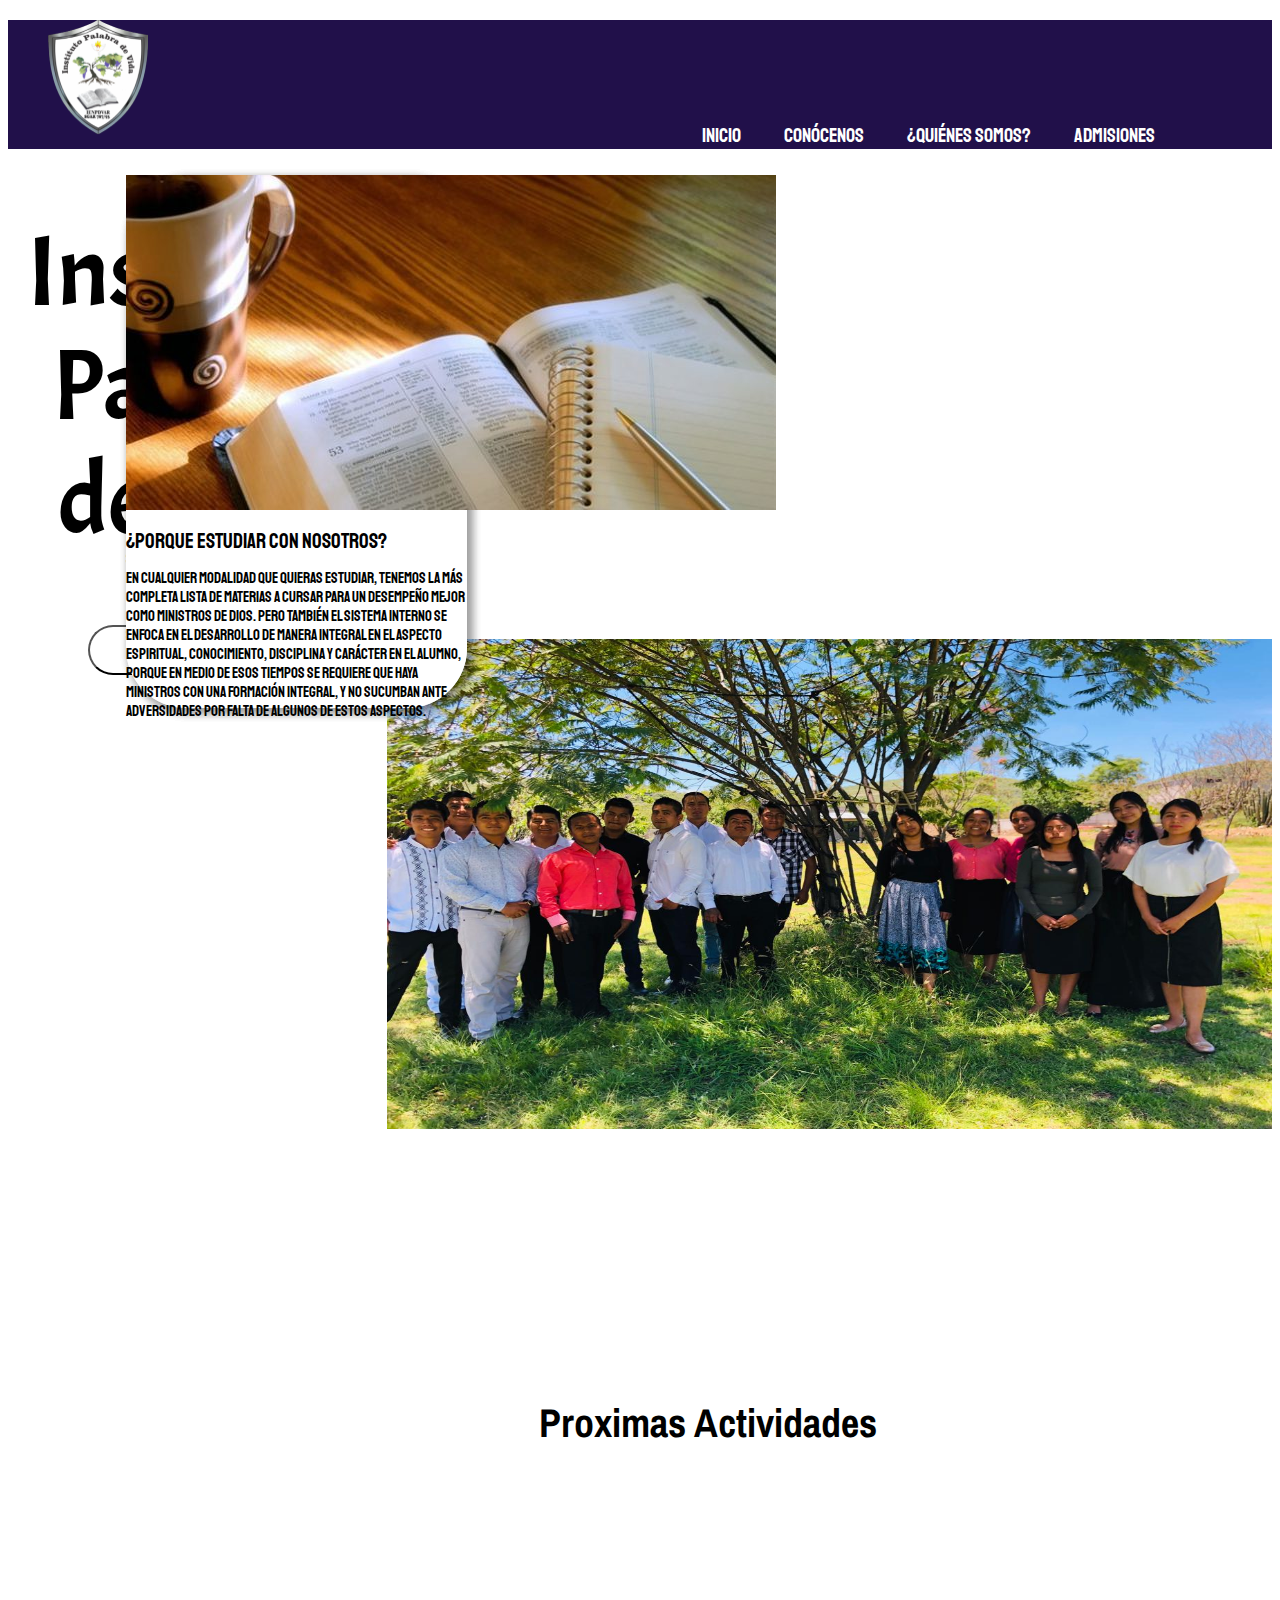
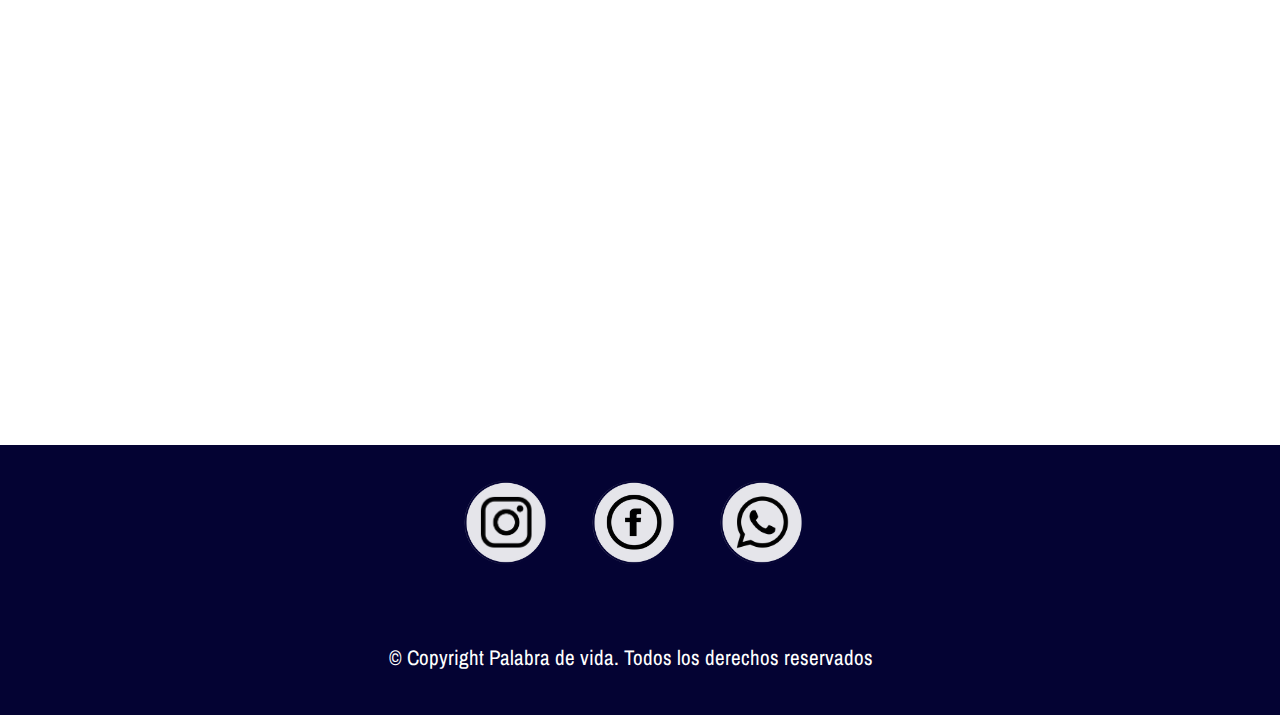
<file: index.html>
<!DOCTYPE html>
<html lang="en">
  <head>
    <meta charset="UTF-8" />
    <meta name="viewport" content="width=device-width, initial-scale=1.0" />
    <link rel="stylesheet" href="/styles.css" />
    <link
      href="https://cdn.jsdelivr.net/npm/bootstrap@5.0.0-beta1/dist/css/bootstrap.min.css"
      rel="stylesheet"
      integrity="sha384-giJF6kkoqNQ00vy+HMDP7azOuL0xtbfIcaT9wjKHr8RbDVddVHyTfAAsrekwKmP1"
      crossorigin="anonymous"
    />
    <style>
      @import url("https://fonts.googleapis.com/css2?family=Staatliches&display=swap");
    </style>
    <style>
      @import url("https://fonts.googleapis.com/css2?family=Acme&display=swap");
    </style>
    <style>
      @import url("https://fonts.googleapis.com/css2?family=Archivo+Narrow&display=swap");
    </style>
    <title>Intituto Palabra de Vida</title>
  </head>
  <!-- menu -->
  <header>
    <nav class="menu">
      <ul>
        <img class="escudo" src="./Img/Escudo-removebg-preview.png" alt="PDV" />
        <a class="inicio" href="../index.html">INICIO</a>
        <a class="conocenos" href="./views/conocenos.html">CONÓCENOS</a>
        <a class="quien" href="./views/quien.html">¿QUIÉNES SOMOS?</a>
        <a class="admisiones" href="./views/admisiones.html">ADMISIONES</a>
        <a class="contacto" href="./views/contacto.html">CONTACTO</a>
      </ul>
    </nav>
  </header>

  <body>
    <!-- banner principal -->
    <section>
      <div>
        <div class="instituto">
          <h1 class="pdv">Instituto Palabra de Vida</h1>
          <button class="inscribete">
            <span>Inscribete</span>
          </button>
        </div>
        <div>
          <img
            class="banner"
            src="./Img/WhatsApp Image 2020-10-28 at 3.51.57 PM.jpeg"
            alt=""
          />
        </div>
      </div>
    </section>

    <!-- cards -->
    <div>
      <div class="card primera">
        <img src="./Img/estudios-biblicos.jpg" class="card-img-top" alt="..." />
        <div class="card-body">
          <h1 class="card-title">Licenciatura en teologia</h1>
          <p class="card-text">
            Si anhelas prepararte en el ministerio que Dios haya planeado para
            ti, el instituto Palabra de vida te ofrece la oportunidad de
            lograrlo mostrándote las herramientas necesarias a cualquier nivel
            de estudios seculares que hayas estudiado. Y si ya tienes estudios
            de nivel preparatoria o bachillerato, tus estudios serán validados
            por la SEP a nivel licenciatura. Consta de 7 semestres y el octavo
            semestre es de prácticas ministeriales y servicio social. La
            licenciatura consta del sistema escolarizado con dos modalidades:
            INTERNO Y EXTERNO
          </p>
        </div>
      </div>

      <div class="card segunda">
        <img src="/Img/descarga.jpg" class="card-img-top" alt="..." />
        <div class="card-body">
          <h1 class="card-title">Curso de fines de semana</h1>
          <p class="card-text">
            El instituto ofrece esta modalidad a todo aquel que sus condiciones
            de tiempo no le permiten estudiar de manera escolarizada. De esta
            manera se le brinda la facilidad de estudiar solo los viernes de 3 a
            7 pm y sábado de 8 am a 2 pm. Puede estudiar las cinco materias
            bimestrales o tomar solo las que le convenga.
          </p>
        </div>
      </div>

      <div class="card tercera">
        <img
          src="./Img/biblia1-e1546050797346.jpg"
          class="card-img-top"
          alt="..."
        />
        <div class="card-body">
          <h1 class="card-title">¿Porque estudiar con nosotros?</h1>
          <p class="card-text">
            En cualquier modalidad que quieras estudiar, tenemos la más completa
            lista de materias a cursar para un desempeño mejor como ministros de
            Dios. Pero también el sistema INTERNO se enfoca en el desarrollo de
            manera integral en el aspecto espiritual, conocimiento, disciplina y
            carácter en el alumno, porque en medio de esos tiempos se requiere
            que haya ministros con una formación integral, y no sucumban ante
            adversidades por falta de algunos de estos aspectos.
          </p>
        </div>
      </div>
    </div>

    <!-- Tablon de anuncios -->
    <div class="tablon">
      <h1 class="actividades">Proximas Actividades</h1>
    </div>

    <!-- Footer -->
    <footer>
      <div>
        <a href="#"
          ><img class="insta" src="./Img/Diseño sin título.png" alt=""
        /></a>
        <a href="#"
          ><img class="wats" src="./Img/Diseño sin título(2).png" alt=""
        /></a>
        <a href="#"
          ><img class="fb" src="./Img/Diseño sin título (1).png" alt=""
        /></a>
      </div>
      <h1 class="copy">
        © Copyright Palabra de vida. Todos los derechos reservados
      </h1>
    </footer>

    <script
      src="https://cdn.jsdelivr.net/npm/bootstrap@5.0.0-beta1/dist/js/bootstrap.bundle.min.js"
      integrity="sha384-ygbV9kiqUc6oa4msXn9868pTtWMgiQaeYH7/t7LECLbyPA2x65Kgf80OJFdroafW"
      crossorigin="anonymous"
    ></script>
  </body>
</html>
</file>
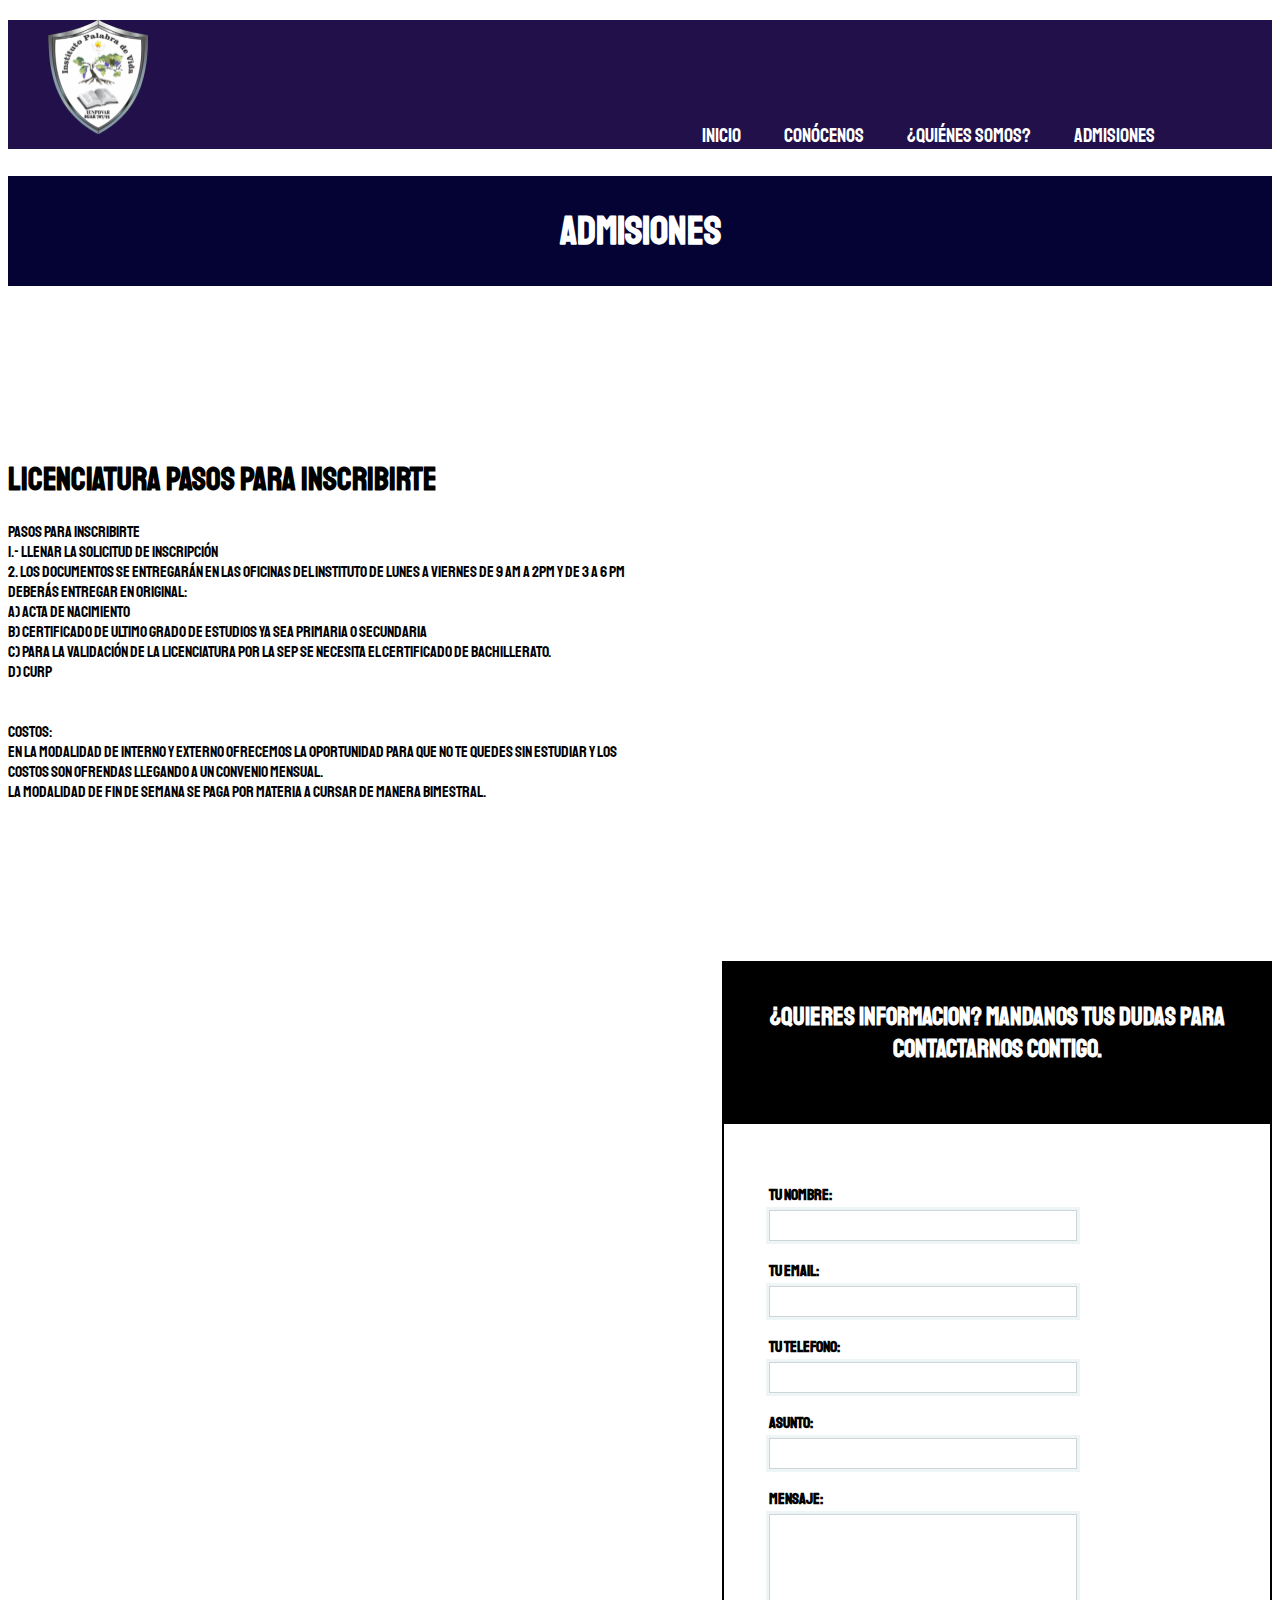
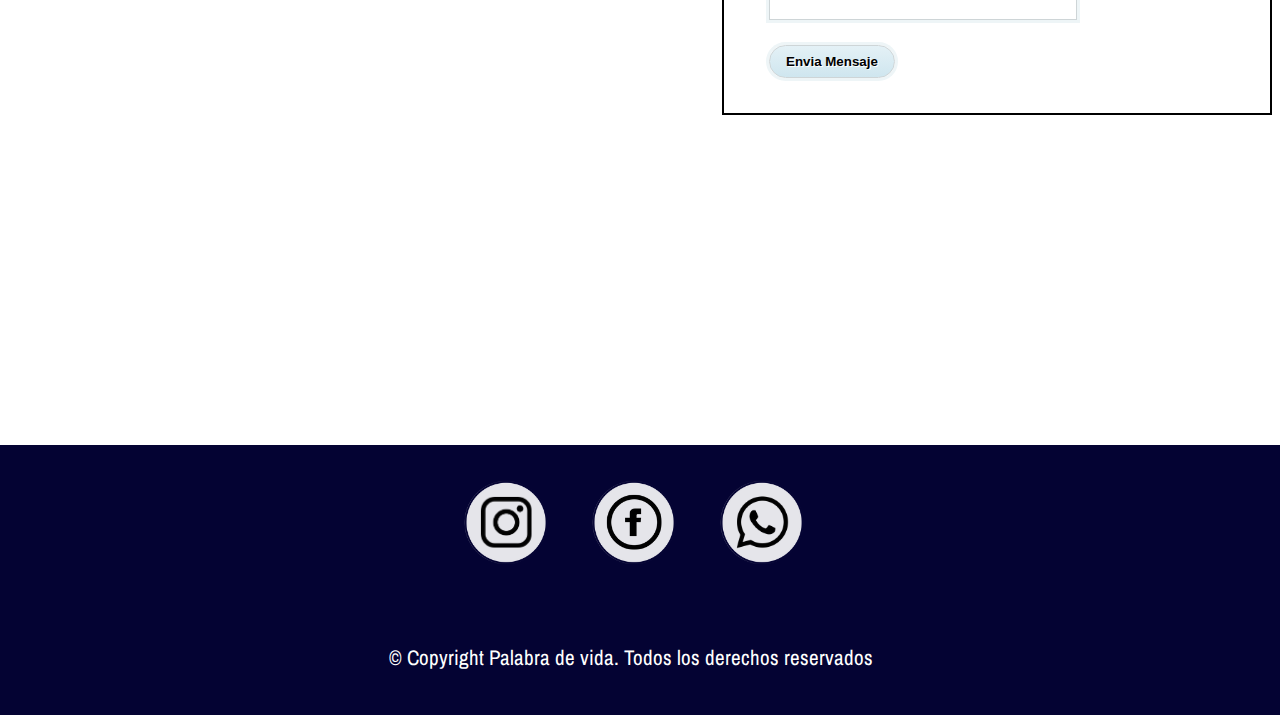
<file: views/admisiones.html>
<!DOCTYPE html>
<html lang="en">
  <head>
    <meta charset="UTF-8" />
    <meta name="viewport" content="width=device-width, initial-scale=1.0" />
    <link rel="stylesheet" href="/styles.css" />
    <link
      href="https://cdn.jsdelivr.net/npm/bootstrap@5.0.0-beta1/dist/css/bootstrap.min.css"
      rel="stylesheet"
      integrity="sha384-giJF6kkoqNQ00vy+HMDP7azOuL0xtbfIcaT9wjKHr8RbDVddVHyTfAAsrekwKmP1"
      crossorigin="anonymous"
    />
    <link rel="stylesheet" href="../estilos/admisiones.css" />
    <style>
      @import url("https://fonts.googleapis.com/css2?family=Staatliches&display=swap");
    </style>
    <style>
      @import url("https://fonts.googleapis.com/css2?family=Acme&display=swap");
    </style>
    <style>
      @import url("https://fonts.googleapis.com/css2?family=Archivo+Narrow&display=swap");
    </style>
    <title>Intituto Palabra de Vida</title>
  </head>
  <!-- menu -->
  <header>
    <nav class="menu">
      <ul>
        <img
          class="escudo"
          src="../Img/Escudo-removebg-preview.png"
          alt="PDV"
        />
        <a class="inicio" href="../index.html">INICIO</a>
        <a class="conocenos" href="./conocenos.html">CONÓCENOS</a>
        <a class="quien" href="./quien.html">¿QUIÉNES SOMOS?</a>
        <a class="admisiones" href="./admisiones.html">ADMISIONES</a>
        <a class="contacto" href="./contacto.html">CONTACTO</a>
      </ul>
    </nav>
  </header>

  <!-- Admisiones -->
  <div class="que">
    <h1 class="titulo">ADMISIONES</h1>
  </div>

  <div class="container">
    <div class="img1">
      <h1>LICENCIATURA PASOS PARA INSCRIBIRTE</h1>
      <p>
        Pasos para inscribirte <br />
        1.- llenar la solicitud de inscripción<br />
        2. Los documentos se entregarán en las oficinas del instituto de lunes a
        viernes de 9 am a 2pm y de 3 a 6 pm Deberás entregar en original:<br />
        a) Acta de nacimiento<br />
        b) Certificado de ultimo grado de estudios ya sea primaria o
        secundaria<br />
        c) Para la validación de la licenciatura por la SEP se necesita el
        certificado de bachillerato.<br />
        d) CURP<br /><br /><br />
        Costos:<br />
        En la modalidad de INTERNO y Externo Ofrecemos la oportunidad para que
        no te quedes sin estudiar y los costos son ofrendas llegando a un
        convenio mensual.<br />
        La modalidad de FIN DE SEMANA se paga por materia a cursar de manera
        bimestral.
      </p>
    </div>
    <div class="img2">
      <div class="formu">
        <h1 class="encabezado-formu">
          ¿Quieres informacion? Mandanos tus dudas para contactarnos contigo.
        </h1>

        <div class="form">
        <form class='contacto2'>
            <div><label>Tu Nombre:</label><input type='text' value=''></div>
            <div><label>Tu Email:</label><input type='text' value=''></div>
            <div><label>Tu Telefono:</label><input type='text' value=''></div>
            <div><label>Asunto:</label><input type='text' value=''></div>
            <div><label>Mensaje:</label><textarea rows='6'></textarea></div>
            <div><input type='submit' value='Envia Mensaje'></div>
        </form>
        </div>
      </div>
    </div>
  </div>


  <body>
    <!-- Footer -->
    <footer>
      <div>
        <a href="#"
          ><img class="insta" src="../Img/Diseño sin título.png" alt=""
        /></a>
        <a href="#"
          ><img class="wats" src="../Img/Diseño sin título(2).png" alt=""
        /></a>
        <a href="#"
          ><img class="fb" src="../Img/Diseño sin título (1).png" alt=""
        /></a>
      </div>
      <h1 class="copy">
        © Copyright Palabra de vida. Todos los derechos reservados
      </h1>
    </footer>

    <script
      src="https://cdn.jsdelivr.net/npm/bootstrap@5.0.0-beta1/dist/js/bootstrap.bundle.min.js"
      integrity="sha384-ygbV9kiqUc6oa4msXn9868pTtWMgiQaeYH7/t7LECLbyPA2x65Kgf80OJFdroafW"
      crossorigin="anonymous"
    ></script>
  </body>
</html>
</file>
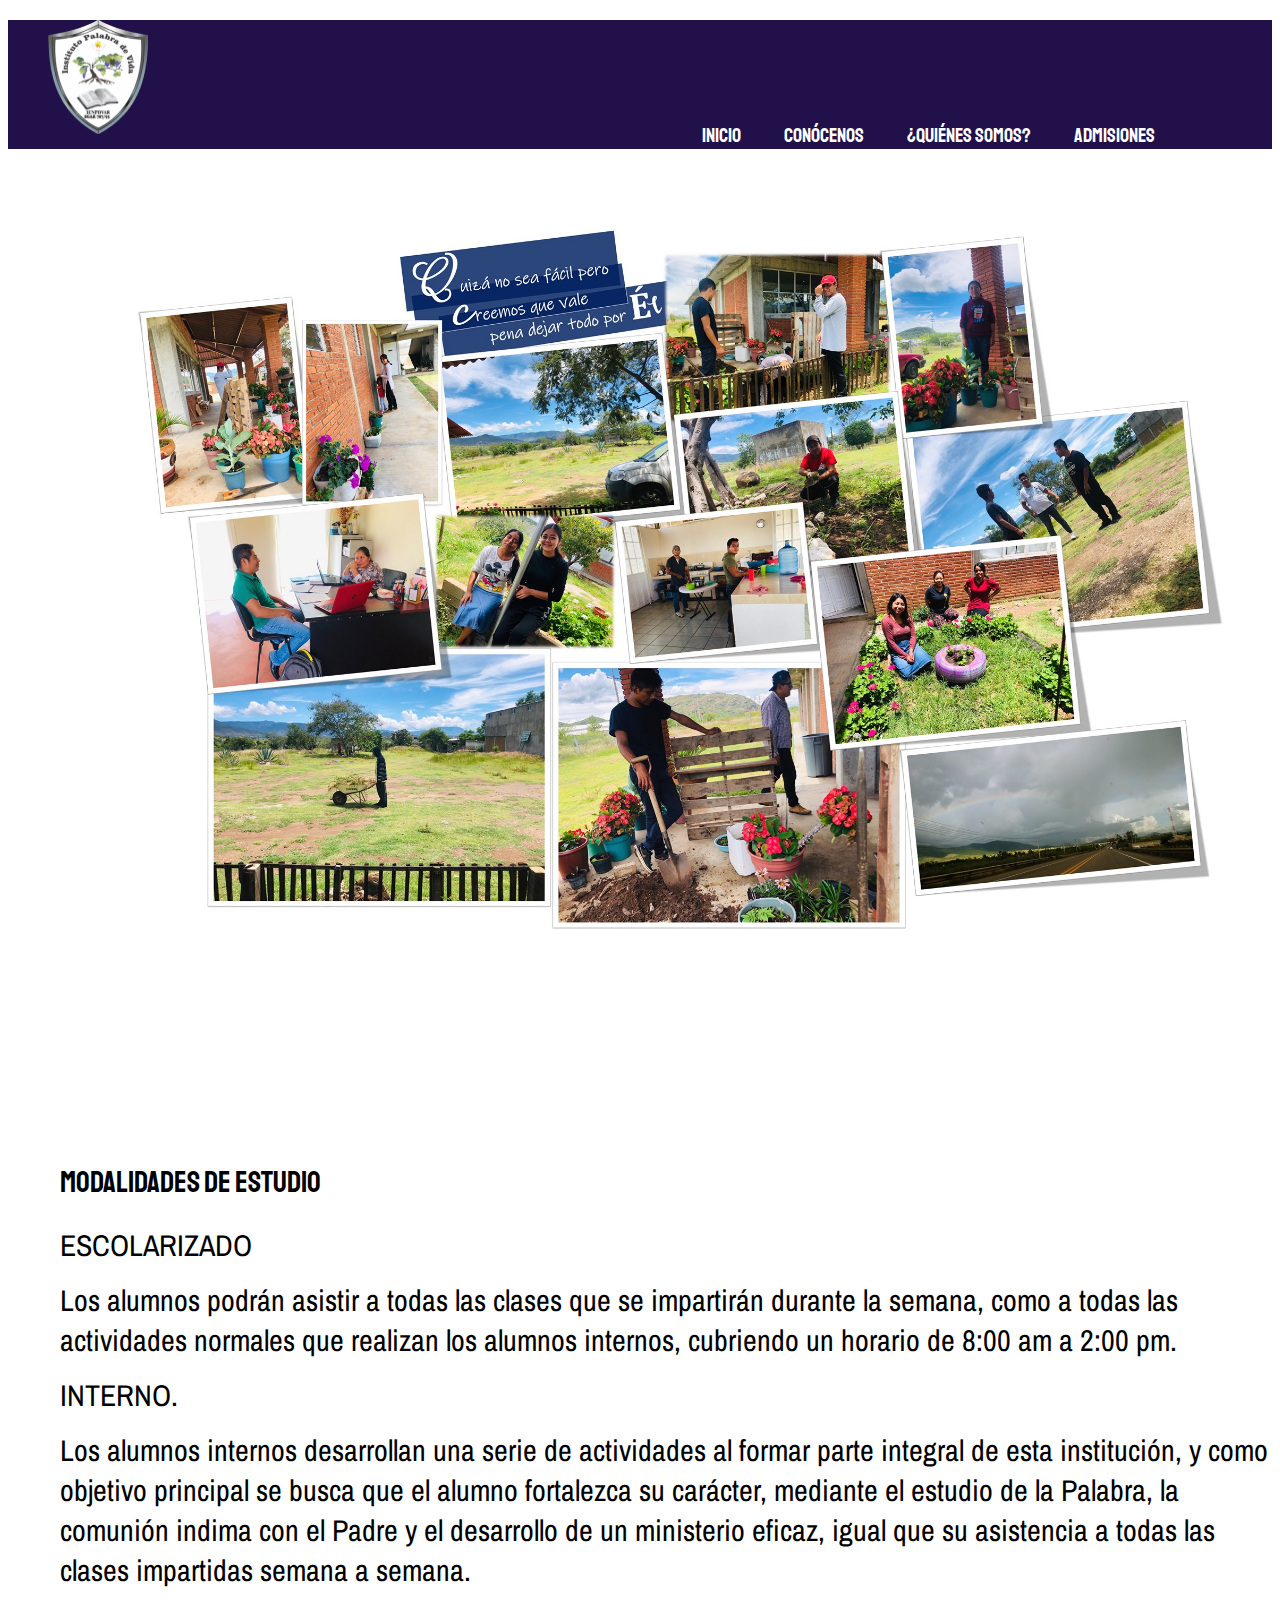
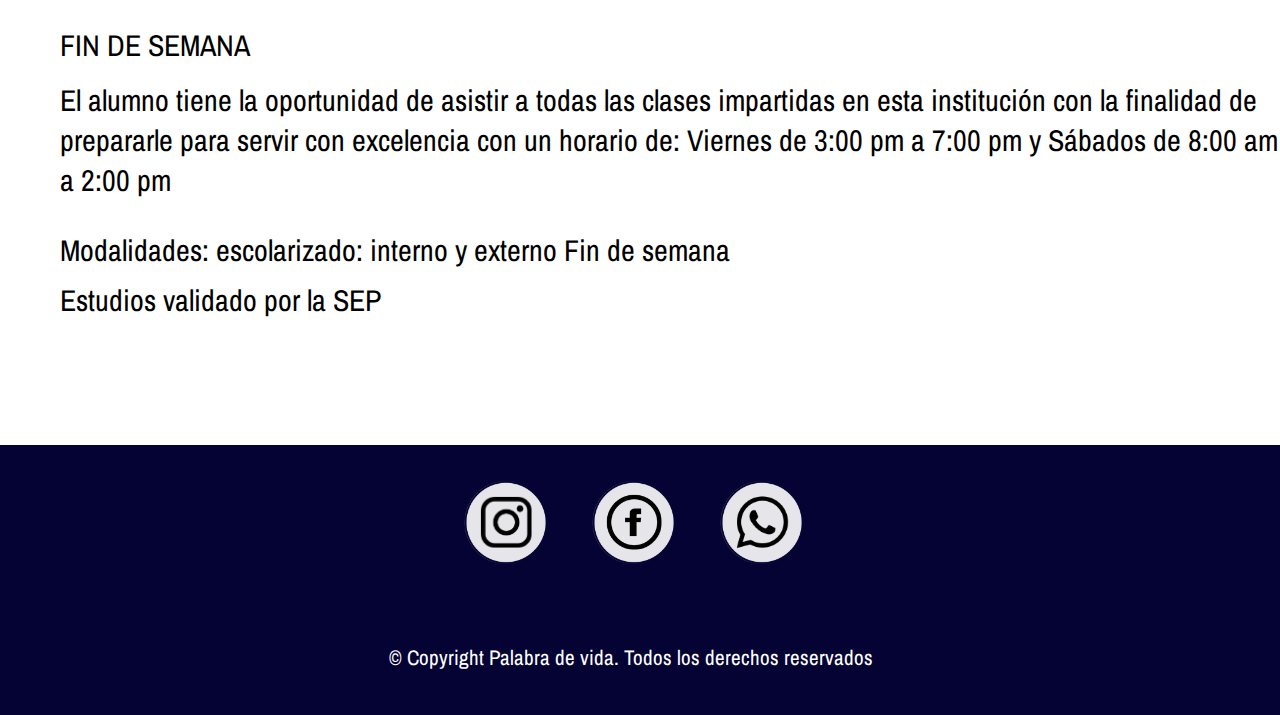
<file: views/conocenos.html>
<!DOCTYPE html>
<html lang="en">
  <head>
    <meta charset="UTF-8" />
    <meta name="viewport" content="width=device-width, initial-scale=1.0" />
    <link rel="stylesheet" href="/styles.css" />
    <link
      href="https://cdn.jsdelivr.net/npm/bootstrap@5.0.0-beta1/dist/css/bootstrap.min.css"
      rel="stylesheet"
      integrity="sha384-giJF6kkoqNQ00vy+HMDP7azOuL0xtbfIcaT9wjKHr8RbDVddVHyTfAAsrekwKmP1"
      crossorigin="anonymous"
    />
    <link rel="stylesheet" href="../estilos/conocenos.css" />
    <style>
      @import url("https://fonts.googleapis.com/css2?family=Staatliches&display=swap");
    </style>
    <style>
      @import url("https://fonts.googleapis.com/css2?family=Acme&display=swap");
    </style>
    <style>
      @import url("https://fonts.googleapis.com/css2?family=Archivo+Narrow&display=swap");
    </style>
    <title>Intituto Palabra de Vida</title>
  </head>
  <!-- menu -->
  <header>
    <nav class="menu">
      <ul>
        <img
          class="escudo"
          src="../Img/Escudo-removebg-preview.png"
          alt="PDV"
        />
        <a class="inicio" href="../index.html">INICIO</a>
        <a class="conocenos" href="./conocenos.html">CONÓCENOS</a>
        <a class="quien" href="./quien.html">¿QUIÉNES SOMOS?</a>
        <a class="admisiones" href="./admisiones.html">ADMISIONES</a>
        <a class="contacto" href="./contacto.html">CONTACTO</a>
      </ul>
    </nav>
  </header>

  <body>
    <!-- Principal -->
    <div>
      <img
        class="principalc"
        src="../Img/118630527_1793123440825981_8929532379273039786_o.jpg"
        alt=""
      />
    </div>

    <div>
      <h1>Modalidades de estudio</h1>
      <h2 class="primero">ESCOLARIZADO</h2>
      <p class="uno">
        Los alumnos podrán asistir a todas las clases que se impartirán durante
        la semana, como a todas las actividades normales que realizan los
        alumnos internos, cubriendo un horario de 8:00 am a 2:00 pm.
      </p>

      <h2 class="segundo">INTERNO.</h2>
      <p class="dos">
        Los alumnos internos desarrollan una serie de actividades al formar
        parte integral de esta institución, y como objetivo principal se busca
        que el alumno fortalezca su carácter, mediante el estudio de la Palabra,
        la comunión indima con el Padre y el desarrollo de un ministerio eficaz,
        igual que su asistencia a todas las clases impartidas semana a semana.
      </p>
      <h2 class="tercero">FIN DE SEMANA</h2>
      <p class="tres">
        El alumno tiene la oportunidad de asistir a todas las clases impartidas
        en esta institución con la finalidad de prepararle para servir con
        excelencia con un horario de: Viernes de 3:00 pm a 7:00 pm y Sábados de
        8:00 am a 2:00 pm
      </p>
      <p class="cuatro">
        Modalidades: escolarizado: interno y externo Fin de semana
      </p>
      <p class="cinco">Estudios validado por la SEP</p>
    </div>

    <!-- Footer -->
    <footer>
      <div>
        <a href="#"
          ><img class="insta" src="../Img/Diseño sin título.png" alt=""
        /></a>
        <a href="#"
          ><img class="wats" src="../Img/Diseño sin título(2).png" alt=""
        /></a>
        <a href="#"
          ><img class="fb" src="../Img/Diseño sin título (1).png" alt=""
        /></a>
      </div>
      <h1 class="copy">
        © Copyright Palabra de vida. Todos los derechos reservados
      </h1>
    </footer>

    <script
      src="https://cdn.jsdelivr.net/npm/bootstrap@5.0.0-beta1/dist/js/bootstrap.bundle.min.js"
      integrity="sha384-ygbV9kiqUc6oa4msXn9868pTtWMgiQaeYH7/t7LECLbyPA2x65Kgf80OJFdroafW"
      crossorigin="anonymous"
    ></script>
  </body>
</html>
</file>
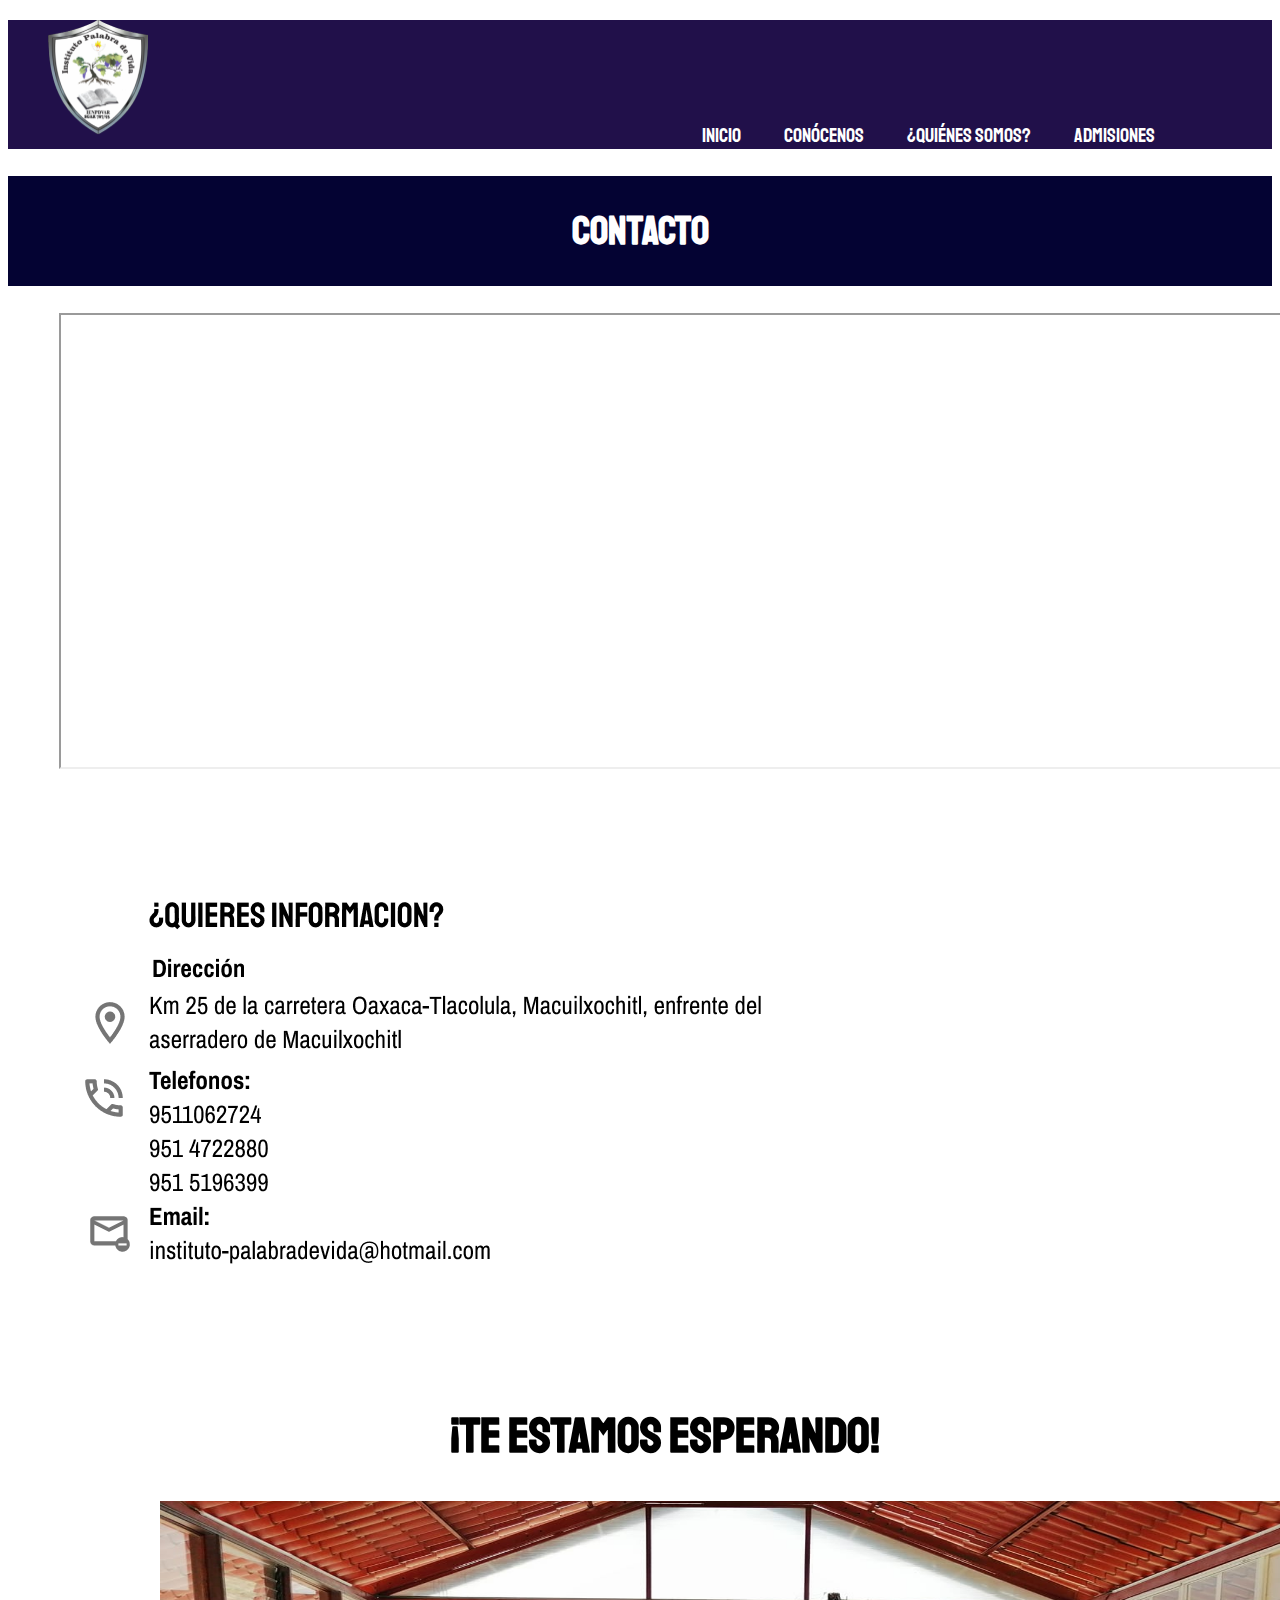
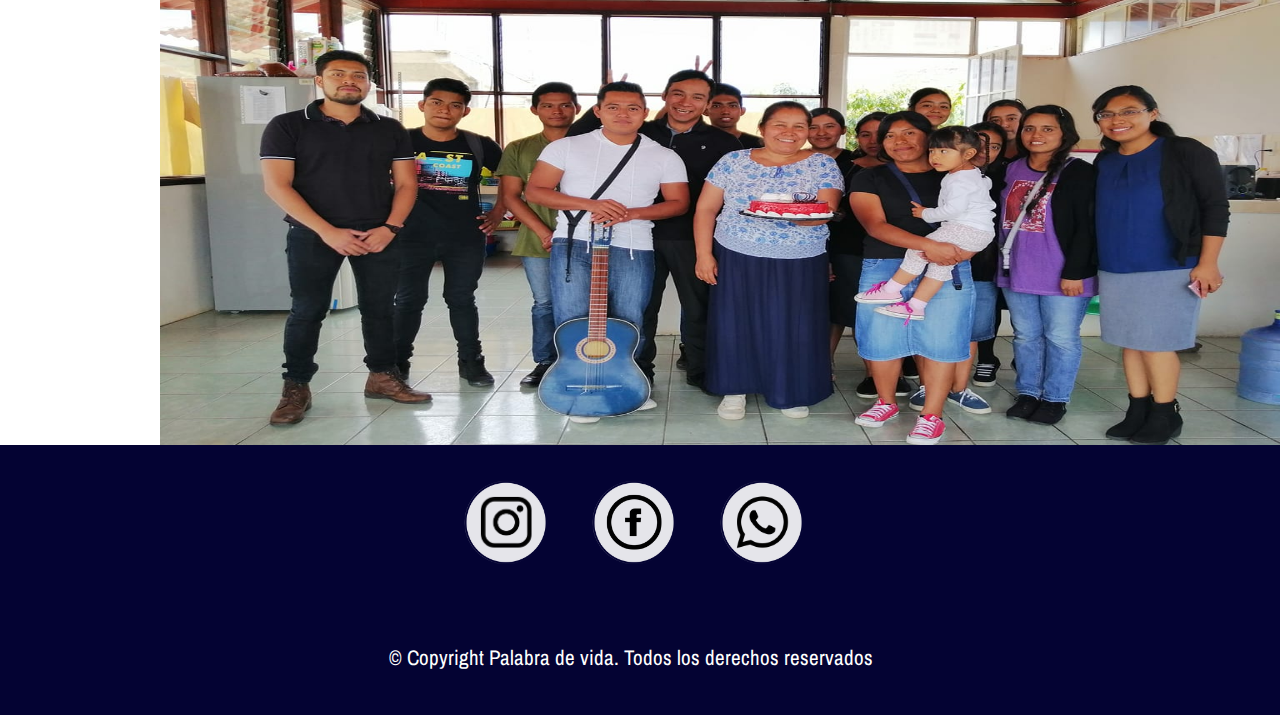
<file: views/contacto.html>
<!DOCTYPE html>
<html lang="en">
  <head>
    <meta charset="UTF-8" />
    <meta name="viewport" content="width=device-width, initial-scale=1.0" />
    <link rel="stylesheet" href="/styles.css" />
    <link
      href="https://cdn.jsdelivr.net/npm/bootstrap@5.0.0-beta1/dist/css/bootstrap.min.css"
      rel="stylesheet"
      integrity="sha384-giJF6kkoqNQ00vy+HMDP7azOuL0xtbfIcaT9wjKHr8RbDVddVHyTfAAsrekwKmP1"
      crossorigin="anonymous"
    />
    <link rel="stylesheet" href="../estilos/contacto.css" />
    <style>
      @import url("https://fonts.googleapis.com/css2?family=Staatliches&display=swap");
    </style>
    <style>
      @import url("https://fonts.googleapis.com/css2?family=Acme&display=swap");
    </style>
    <style>
      @import url("https://fonts.googleapis.com/css2?family=Archivo+Narrow&display=swap");
    </style>
    <title>Intituto Palabra de Vida</title>
  </head>
  <!-- menu -->
  <header>
    <nav class="menu">
      <ul>
        <img
          class="escudo"
          src="../Img/Escudo-removebg-preview.png"
          alt="PDV"
        />
        <a class="inicio" href="../index.html">INICIO</a>
        <a class="conocenos" href="./conocenos.html">CONÓCENOS</a>
        <a class="quien" href="./quien.html">¿QUIÉNES SOMOS?</a>
        <a class="admisiones" href="./admisiones.html">ADMISIONES</a>
        <a class="contacto" href="./contacto.html">CONTACTO</a>
      </ul>
    </nav>
  </header>

  <!-- contacto -->
  <div class="que">
    <h1 class="titulo">Contacto</h1>
  </div>

  <div>
      <iframe class="mapa" src="https://www.google.com/maps/d/u/0/embed?mid=1P0V3QFcPii6MIvGchpb22ac1GZHHRvhO" width="640" height="480"></iframe>
  </div>

  <div>
      <img class="contact" src="../Img/2021-02-17 (2).png" alt="">
  </div>

  <h1 class="text">¡Te estamos esperando!</h1>

  <div>
      <img class="img" src="../Img/70092367_1453426701462325_6056830865856528384_o.jpg" alt="">
  </div>

  <body>
    <!-- Footer -->
    <footer>
      <div>
        <a href="#"
          ><img class="insta" src="../Img/Diseño sin título.png" alt=""
        /></a>
        <a href="#"
          ><img class="wats" src="../Img/Diseño sin título(2).png" alt=""
        /></a>
        <a href="#"
          ><img class="fb" src="../Img/Diseño sin título (1).png" alt=""
        /></a>
      </div>
      <h1 class="copy">
        © Copyright Palabra de vida. Todos los derechos reservados
      </h1>
    </footer>

    <script
      src="https://cdn.jsdelivr.net/npm/bootstrap@5.0.0-beta1/dist/js/bootstrap.bundle.min.js"
      integrity="sha384-ygbV9kiqUc6oa4msXn9868pTtWMgiQaeYH7/t7LECLbyPA2x65Kgf80OJFdroafW"
      crossorigin="anonymous"
    ></script>
  </body>
</html>
</file>
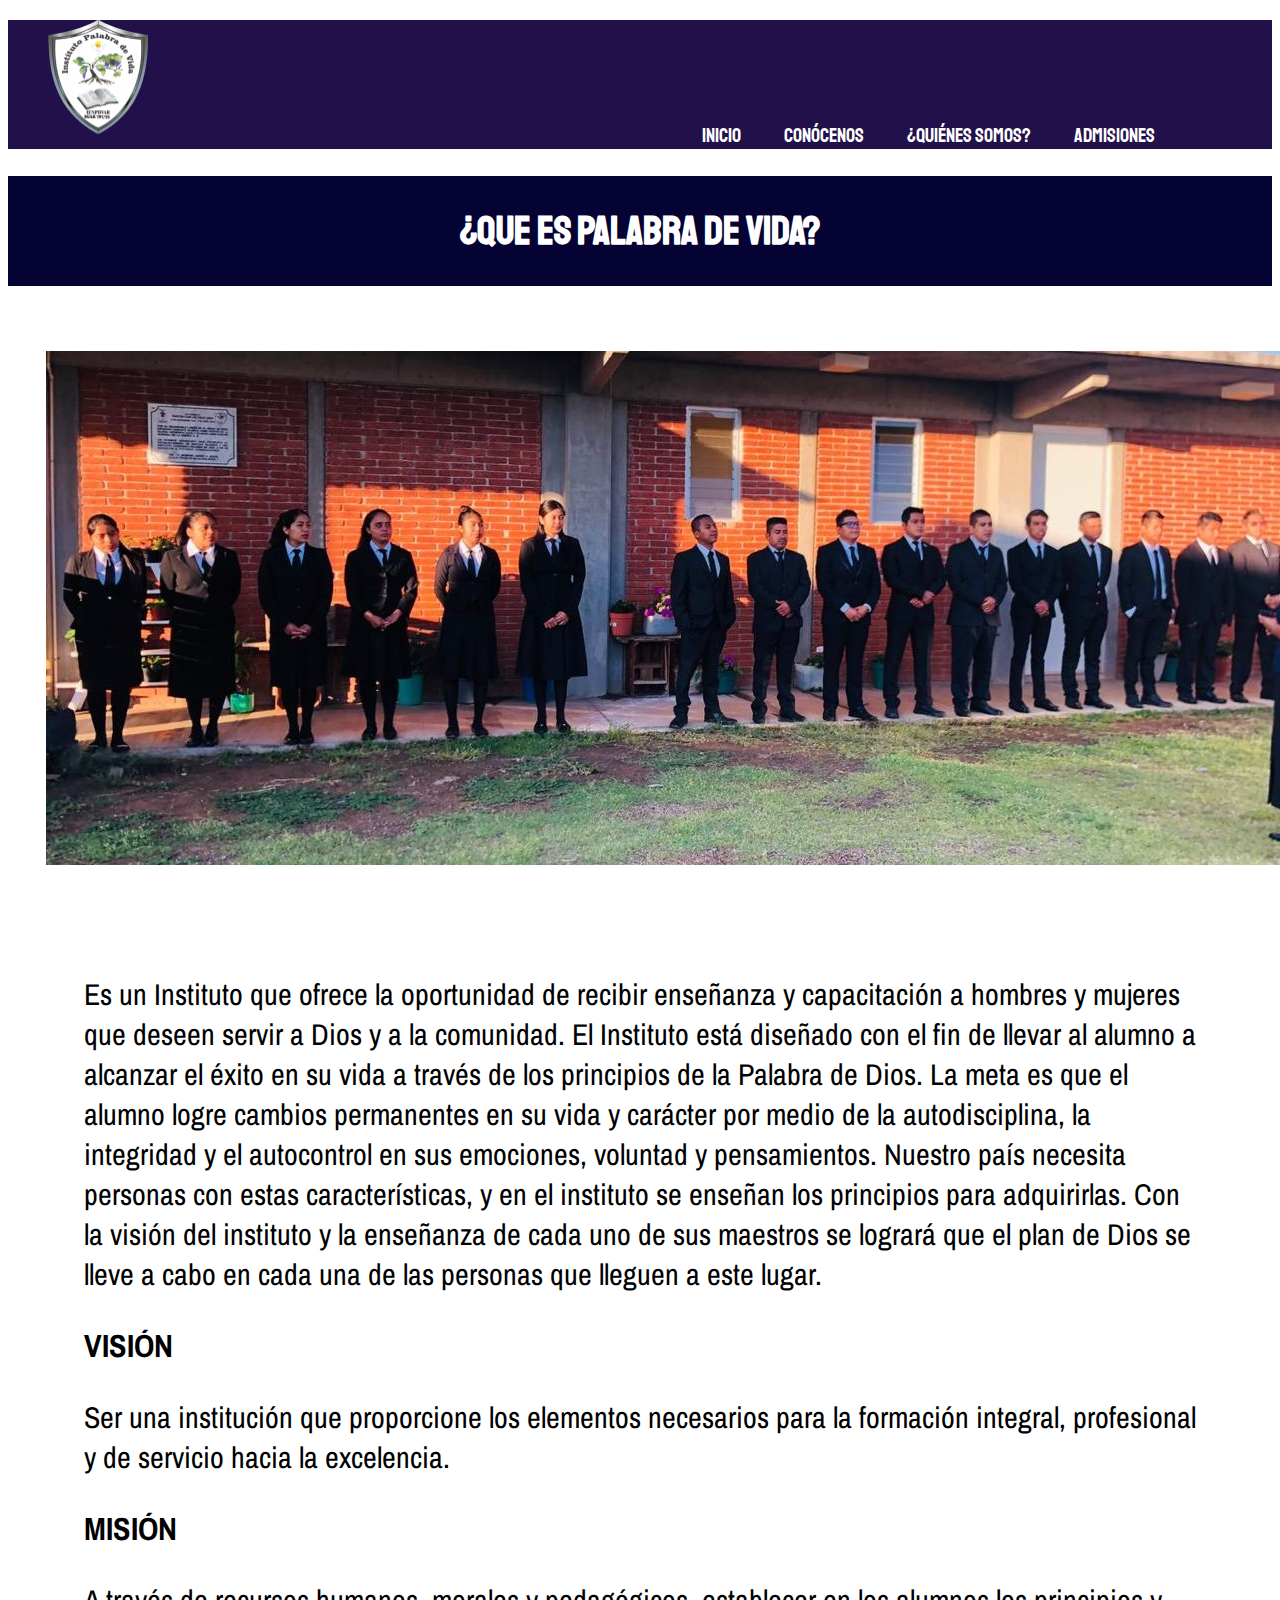
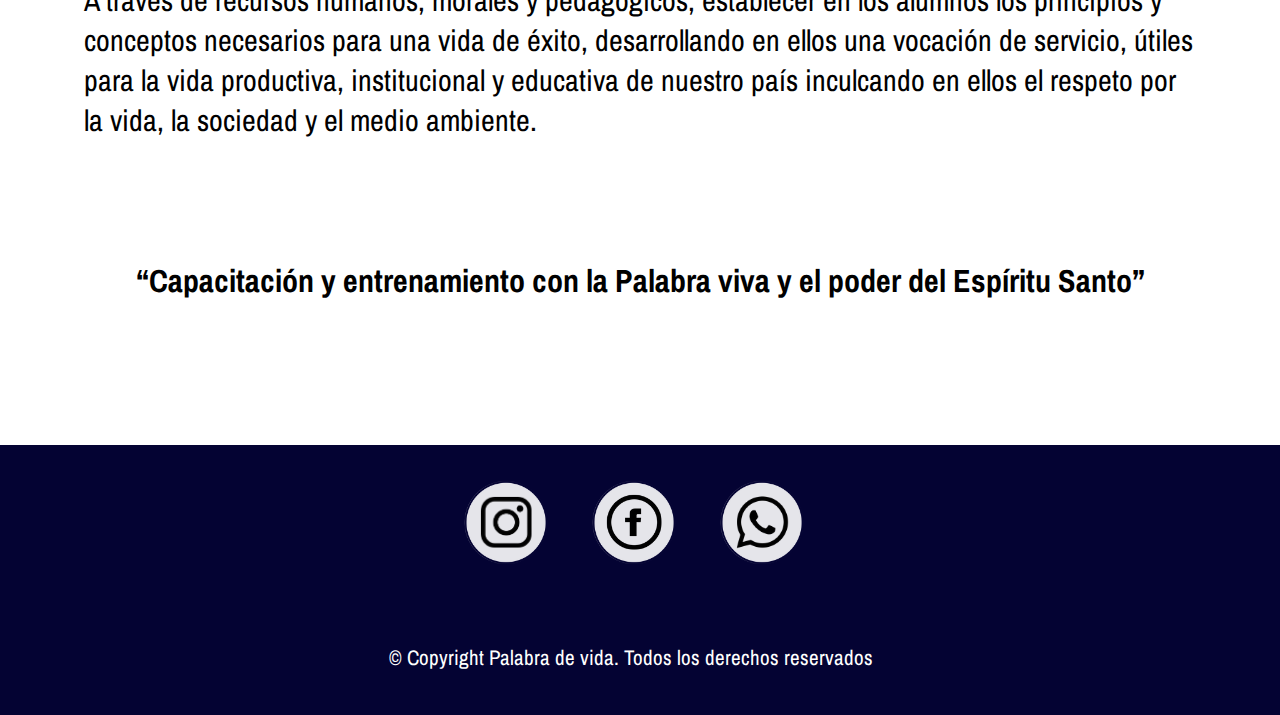
<file: views/quien.html>
<!DOCTYPE html>
<html lang="en">
  <head>
    <meta charset="UTF-8" />
    <meta name="viewport" content="width=device-width, initial-scale=1.0" />
    <link rel="stylesheet" href="/styles.css" />
    <link
      href="https://cdn.jsdelivr.net/npm/bootstrap@5.0.0-beta1/dist/css/bootstrap.min.css"
      rel="stylesheet"
      integrity="sha384-giJF6kkoqNQ00vy+HMDP7azOuL0xtbfIcaT9wjKHr8RbDVddVHyTfAAsrekwKmP1"
      crossorigin="anonymous"
    />
    <link rel="stylesheet" href="../estilos/quien.css" />
    <style>
      @import url("https://fonts.googleapis.com/css2?family=Staatliches&display=swap");
    </style>
    <style>
      @import url("https://fonts.googleapis.com/css2?family=Acme&display=swap");
    </style>
    <style>
      @import url("https://fonts.googleapis.com/css2?family=Archivo+Narrow&display=swap");
    </style>
    <title>Intituto Palabra de Vida</title>
  </head>
  <!-- menu -->
  <header>
    <nav class="menu">
      <ul>
        <img
          class="escudo"
          src="../Img/Escudo-removebg-preview.png"
          alt="PDV"
        />
        <a class="inicio" href="../index.html">INICIO</a>
        <a class="conocenos" href="./conocenos.html">CONÓCENOS</a>
        <a class="quien" href="./quien.html">¿QUIÉNES SOMOS?</a>
        <a class="admisiones" href="./admisiones.html">ADMISIONES</a>
        <a class="contacto" href="./contacto.html">CONTACTO</a>
      </ul>
    </nav>
  </header>

  <!-- Quienes somos -->
  <div class="que">
    <h1 class="titulo">¿QUE ES PALABRA DE VIDA?</h1>
  </div>

  <div class="">
    <img class="central" src="../Img/IMG-20200831-WA0006.jpg" alt="" />
  </div>

  <div class="texto">
    <p>
      Es un Instituto que ofrece la oportunidad de recibir enseñanza y
      capacitación a hombres y mujeres que deseen servir a Dios y a la
      comunidad. El Instituto está diseñado con el fin de llevar al alumno a
      alcanzar el éxito en su vida a través de los principios de la Palabra de
      Dios. La meta es que el alumno logre cambios permanentes en su vida y
      carácter por medio de la autodisciplina, la integridad y el autocontrol en
      sus emociones, voluntad y pensamientos. Nuestro país necesita personas con
      estas características, y en el instituto se enseñan los principios para
      adquirirlas. Con la visión del instituto y la enseñanza de cada uno de sus
      maestros se logrará que el plan de Dios se lleve a cabo en cada una de las
      personas que lleguen a este lugar.
    </p>
    <h1>VISIÓN</h1>
    <p>
      Ser una institución que proporcione los elementos necesarios para la
      formación integral, profesional y de servicio hacia la excelencia.
    </p>
    <h1>MISIÓN</h1>
    <p>
      A través de recursos humanos, morales y pedagógicos, establecer en los
      alumnos los principios y conceptos necesarios para una vida de éxito,
      desarrollando en ellos una vocación de servicio, útiles para la vida
      productiva, institucional y educativa de nuestro país inculcando en ellos
      el respeto por la vida, la sociedad y el medio ambiente.
    </p>
    <h1 class="lema">“Capacitación y entrenamiento con la Palabra viva y el poder del Espíritu Santo”</h1>
  </div>

  <body>
    <!-- Footer -->
    <footer>
      <div>
        <a href="#"
          ><img class="insta" src="../Img/Diseño sin título.png" alt=""
        /></a>
        <a href="#"
          ><img class="wats" src="../Img/Diseño sin título(2).png" alt=""
        /></a>
        <a href="#"
          ><img class="fb" src="../Img/Diseño sin título (1).png" alt=""
        /></a>
      </div>
      <h1 class="copy">
        © Copyright Palabra de vida. Todos los derechos reservados
      </h1>
    </footer>

    <script
      src="https://cdn.jsdelivr.net/npm/bootstrap@5.0.0-beta1/dist/js/bootstrap.bundle.min.js"
      integrity="sha384-ygbV9kiqUc6oa4msXn9868pTtWMgiQaeYH7/t7LECLbyPA2x65Kgf80OJFdroafW"
      crossorigin="anonymous"
    ></script>
  </body>
</html>
</file>
<file: styles.css>
/* header */
header {
    height: 129px;
    width: 100%;
    left: 0px;
    top: 0px;
    border-radius: 0px;
    background: #21104A;
}

.escudo {
    height: 122px;
    width: 100px;
}

a {
    text-decoration: none;
    background-image: linear-gradient(currentColor, currentColor);
    background-position: 0% 100%;
    background-repeat: no-repeat;
    background-size: 0% 2px;
    transition: background-size .3s;
    color: #FFFFFF;
    margin: 20px;
}

a:hover,
a:focus {
    background-size: 100% 2px;
}

.menu {
    font-family: Staatliches;
    font-style: normal;
    font-weight: normal;
    font-size: 20px;
}

.inicio {
    color: #FFFFFF;
    text-decoration: none;
    margin-left: 45%;
}

.conocenos {
    color: #FFFFFF;
    text-decoration: none;
}

.quien {
    color: #FFFFFF;
    text-decoration: none;
}

.admisiones {
    color: #FFFFFF;
    text-decoration: none;
}

.contacto {
    color: #FFFFFF;
    text-decoration: none;
}


/* banner */

.instituto {
    height: 490px;
    width: 390px;
    left: 25px;
    top: 21px;
    border-radius: nullpx;
    float: left;
}

.pdv {
    font-family: Acme;
    font-style: normal;
    font-weight: normal;
    font-size: 100px;
    line-height: 114px;
    text-align: center;
    color: #000000;
}

.inscribete {
    left: 7.78%;
    right: 80.56%;
    top: 74.28%;
    bottom: 20.14%;
    font-family: Acme;
    font-style: normal;
    font-weight: normal;
    font-size: 20px;
    line-height: 38px;
    text-align: center;
    color: #000000;
    width: 180px;
    height: 50px;
    left: 83px;
    top: 428px;
    background: #ffffff;
    border-radius: 60px;
    margin-left: 80px;
}

.inscribete {
    -webkit-transition: box-shadow 300ms ease-in-out, color 300ms ease-in-out;
    transition: box-shadow 300ms ease-in-out, color 300ms ease-in-out;
}

.inscribete:hover {
    box-shadow: 0 0 40px 40px #040333 inset;
    color: #FFFFFF;
}

.banner {
    height: 490px;
    width: 70%;
    left: 250px;
    float: right;
}

/* cards */

.card {
    margin-top: 100px;
    width: 50%;
    margin-left: 4%;
}

.card-title {
    left: 10.69%;
    right: 75.42%;
    top: 38.47%;
    bottom: 58.42%;

    font-family: Staatliches;
    font-style: normal;
    font-weight: normal;
    font-size: 21px;
    line-height: 26px;

    color: #000000;
}

.card-text {
    left: 7.5%;
    right: 71.67%;
    top: 43.26%;
    bottom: 21.37%;

    font-family: Staatliches;
    font-style: normal;
    font-weight: normal;
    font-size: 15px;
    line-height: 19px;

    color: #000000;
}

.primera {
    position: absolute;
    height: 533px;
    width: 341px;
    left: 84px;
    top: 54px;
    border-radius: 40px;
    left: 5.83%;
    right: 70.49%;
    top: 8.28%;
    bottom: 9.97%;
    float: left;
    background: #FFFFFF;
    box-shadow: 4px 4px 8px 2px rgba(0, 0, 0, 0.15);
    border-radius: 60px;
}

.segunda {
    position: absolute;
    height: 533px;
    width: 341px;
    left: 84px;
    top: 54px;
    border-radius: 40px;
    left: 5.83%;
    right: 70.49%;
    top: 8.28%;
    bottom: 9.97%;
    float: left;
    background: #FFFFFF;
    box-shadow: 4px 4px 8px 2px rgba(0, 0, 0, 0.15);
    border-radius: 60px;
}

.tercera {
    position: absolute;
    height: 533px;
    width: 341px;
    left: 84px;
    top: 54px;
    border-radius: 40px;
    left: 5.83%;
    right: 70.49%;
    top: 8.28%;
    bottom: 9.97%;
    float: left;
    background: #FFFFFF;
    box-shadow: 4px 4px 8px 2px rgba(0, 0, 0, 0.15);
    border-radius: 60px;
}

/* Tablon de anuncios */
.tablon {
    position: absolute;
    width: 1400px;
    height: 500px;
    top: 1369px;
    border-color: #000000;
}

/* Proximas actividades */

.actividades {
    font-family: Archivo Narrow;
    font-style: normal;
    font-weight: bold;
    font-size: 40px;
    text-align: center;
    color: #000000; 
}

footer {
    position: absolute;
    background-color: #040333;
    position: absolute;
    position: absolute;
    width: 100%;
    height: 30%;
    left: 0px;
    top: 2045px;
}

.copy {
    position: absolute;
    left: 10.97%;
    right: 12.43%;
    top: 68.44%;
    bottom: 20.57%;

    font-family: Archivo Narrow;
    font-style: normal;
    font-weight: normal;
    font-size: 21px;
    line-height: 28px;
    text-align: center;

    color: #FFFFFF;
}

.insta {
    position: absolute;
    left: 36%;
    top: 12%;
}

.wats {
    position: absolute;
    left: 46%;
    top: 12%;
}

.fb {
    position: absolute;
    left: 56%;
    top: 12%;
}
</file>
<file: estilos/admisiones.css>
.que {
    width: 100%;
    height: 100%;
    background: #040333;
    margin-top: 1%;
}

.formu {
    background: #000000;
}

.titulo {
    font-family: Staatliches;
    color: #FFFFFF;
    text-align: center;
    font-size: 40px;
    padding: 30px;
}

.img1 {
    float: left;
    width: 50%;
    padding-top: 10%;
    padding-right: 10%;
}

.img2 {
    float: right;
    width: 550px;
    height: 150px;
    margin-top: 10%;
}

.encabezado-formu {
    font-size: 35px;
    font-weight: bold;
    font-family: Staatliches;
    color: #FFFFFF;
    text-align: center;
    font-size: 25px;
    padding: 40px;
}

.form {
    left: 0%;
    right: 0%;
    top: 0%;
    bottom: 0%;
    background: #FFFFFF;
    border: 2px solid #000000;
}

.form {
    font-family: Staatliches;
}

h1,
p {
    font-family: Staatliches;
}

.contacto2 {
    border-radius: 2px;
    padding: 45px 45px 20px;
    margin-top: 50px;
    background-color: white;
    padding-top: 2%;
}

.contacto2 label {
    display: block;
    font-weight: bold;
}

.contacto2 div {
    margin-bottom: 15px;
}

.contacto2 input[type='text'],
.contacto2 textarea {
    padding: 7px 6px;
    width: 294px;
    border: 1px solid #CED5D7;
    resize: none;
    box-shadow: 0 0 0 3px #EEF5F7;
    margin: 5px 0;
}

.contacto2 input[type='text']:focus,
.contacto2 textarea:focus {
    outline: none;
    box-shadow: 0 0 0 3px #dde9ec;
}

.contacto2 input[type='submit'] {
    border: 1px solid #CED5D7;
    box-shadow: 0 0 0 3px #EEF5F7;
    padding: 8px 16px;
    border-radius: 20px;
    font-weight: bold;
    text-shadow: 1px 1px 0px white;

    background: #e4f1f6;
    background: -moz-linear-gradient(top, #e4f1f6 0%, #cfe6ef 100%);
    background: -webkit-linear-gradient(top, #e4f1f6 0%, #cfe6ef 100%);
}

.contacto2 input[type='submit']:hover {
    background: #edfcff;
    background: -moz-linear-gradient(top, #edfcff 0%, #cfe6ef 100%);
    background: -webkit-linear-gradient(top, #edfcff 0%, #cfe6ef 100%);
}

.contacto2 input[type='submit']:active {
    background: #cfe6ef;
    background: -moz-linear-gradient(top, #cfe6ef 0%, #edfcff 100%);
    background: -webkit-linear-gradient(top, #cfe6ef 0%, #edfcff 100%);
}

.foto{
    width: 50%;
    height: 50%;
    padding: 50%;
    margin: 50%;
}
</file>
<file: estilos/conocenos.css>
.principalc {
    position: absolute;
    width: 85%;
    margin-top: 6%;
    margin-left: 10%;
}

h1 {
    position: absolute;
    left: 60px;
    top: 1144px;
    font-family: Staatliches;
    font-style: normal;
    font-weight: normal;
    font-size: 30px;
    line-height: 37px;
    color: #000000;
}

.primero {
    position: absolute;
    left: 60px;
    top: 1200px;
    font-family: Archivo Narrow;
    font-style: normal;
    font-weight: normal;
    font-size: 30px;
    line-height: 40px;
    color: #000000;
}

.segundo {
    position: absolute;
    left: 60px;
    top: 1350px;
    font-family: Archivo Narrow;
    font-style: normal;
    font-weight: normal;
    font-size: 30px;
    line-height: 40px;
    color: #000000;
}

.tercero {
    position: absolute;
    left: 60px;
    top: 1600px;
    font-family: Archivo Narrow;
    font-style: normal;
    font-weight: normal;
    font-size: 30px;
    line-height: 40px;
    color: #000000;
}

.uno {
    position: absolute;
    left: 60px;
    top: 1250px;
    font-family: Archivo Narrow;
    font-style: normal;
    font-weight: normal;
    font-size: 30px;
    line-height: 40px;
    color: #000000;
}

.dos {
    position: absolute;
    left: 60px;
    top: 1400px;
    font-family: Archivo Narrow;
    font-style: normal;
    font-weight: normal;
    font-size: 30px;
    line-height: 40px;
    color: #000000;
}

.tres {
    position: absolute;
    left: 60px;
    top: 1650px;
    font-family: Archivo Narrow;
    font-style: normal;
    font-weight: normal;
    font-size: 30px;
    line-height: 40px;
    color: #000000;
}

.cuatro {
    position: absolute;
    left: 60px;
    top: 1800px;
    font-family: Archivo Narrow;
    font-style: normal;
    font-weight: normal;
    font-size: 30px;
    line-height: 40px;
    color: #000000;
}

.cinco {
    position: absolute;
    left: 60px;
    top: 1850px;
    font-family: Archivo Narrow;
    font-style: normal;
    font-weight: normal;
    font-size: 30px;
    line-height: 40px;
    color: #000000;
}
</file>
<file: estilos/contacto.css>
.que {
    width: 100%;
    height: 100%;
    background: #040333;
    margin-top: 1%;
}

.titulo {
    font-family: Staatliches;
    color: #FFFFFF;
    text-align: center;
    font-size: 40px;
    padding: 30px;
}

.mapa {
    width: 1250px;
    height: 452px;
    margin-left: 4%;
    margin-right: 5%;
}

.contact {
    padding-left: 6%;
    padding-right: 6%;
    padding-top: 8%;
}

.text {
    font-family: Staatliches;
    font-size: 50px;
    font-size: bold;
    color: #000000;
    padding-left: 35%;
    padding-top: 8%;
}

.img{
    width: 1200px;
    height: 650px;
    padding-left: 12%;
}
</file>
<file: estilos/quien.css>
.que {
    width: 100%;
    height: 100%;
    background: #040333;
    margin-top: 1%;
}

.titulo {
    font-family: Staatliches;
    color: #FFFFFF;
    text-align: center;
    font-size: 40px;
    padding: 30px;
}

.central {
    justify-content: center;
    height: 100%;
    padding-top: 3%;
    padding-left: 3%;
}

h1, p{
    font-family: Archivo Narrow;

}

h1{
    font-weight: bold;
}

p{
    font-size: 30px;
}
.texto{
    padding-left: 6%;
    padding-right: 6%;
    padding-top: 6%;
}

.lema{
    padding-top: 8%;
    text-align: center;
}
</file>
